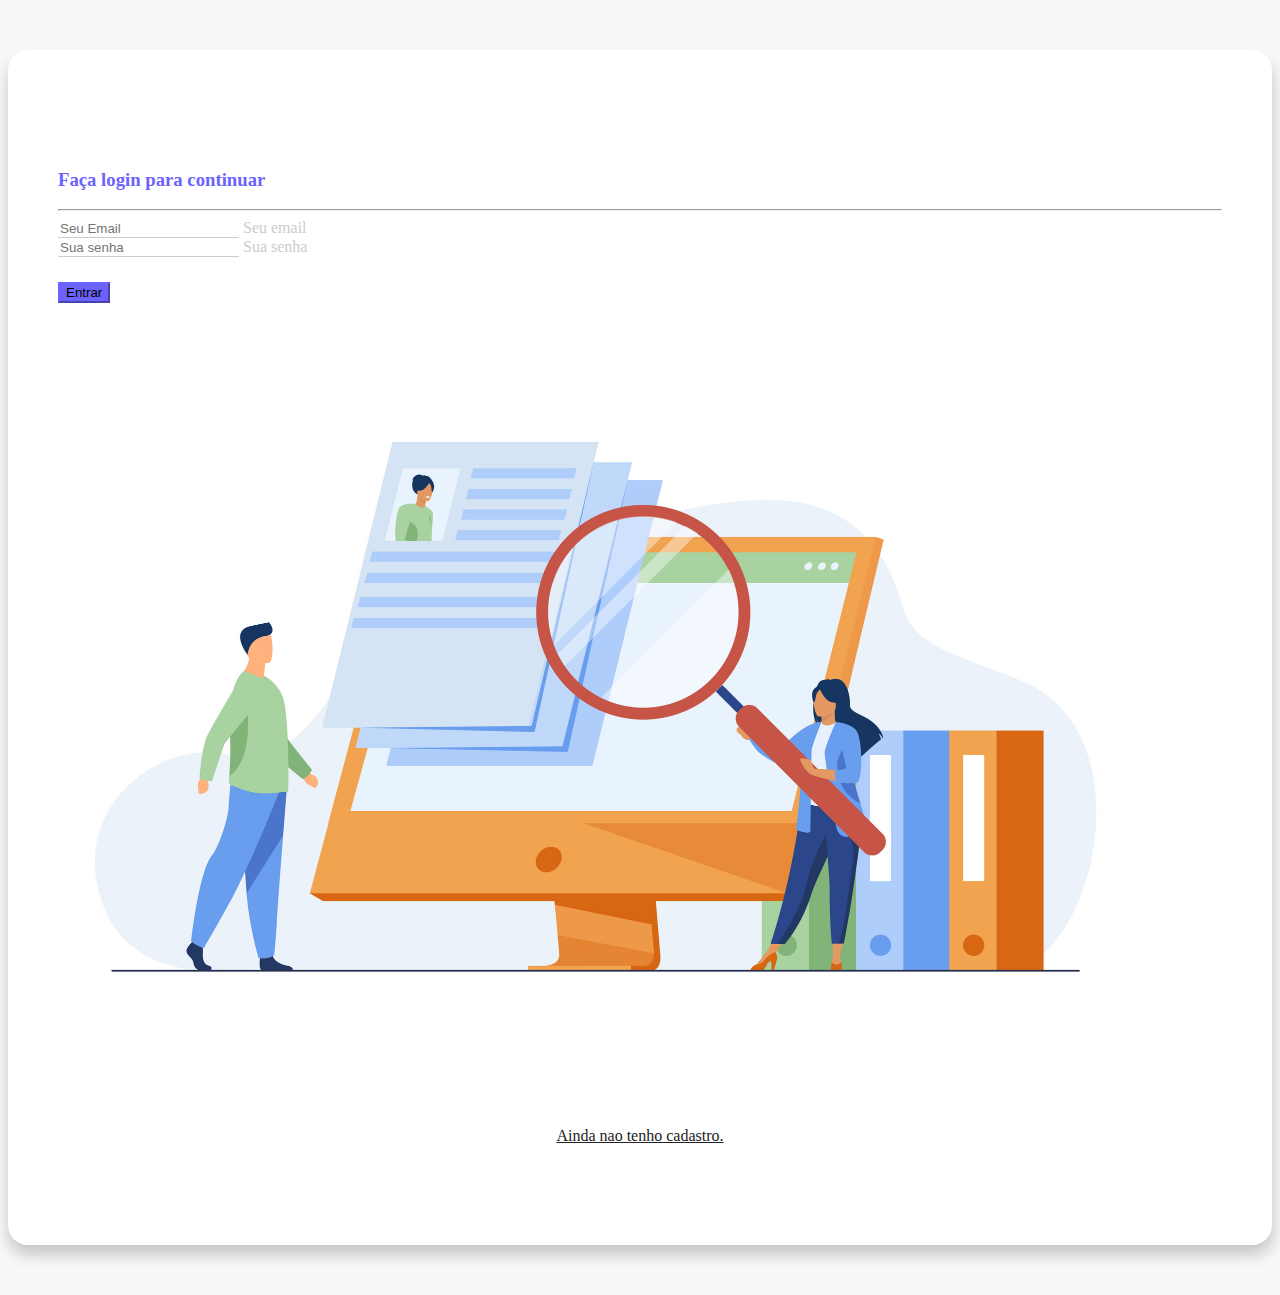
<file: index.html>
<!DOCTYPE html>
<html lang="pt-br">
<head>
    <meta charset="UTF-8">
    <meta http-equiv="X-UA-Compatible" content="IE=edge">
    <meta name="viewport" content="width=device-width, initial-scale=1.0">
    <title>TELA DE CADASTRO</title>

    <link rel="stylesheet" href="https://cdn.jsdelivr.net/npm/bootstrap-icons@1.3.0/font/bootstrap-icons.css">

    <!-- link Boostrap -->
    <link href="https://cdn.jsdelivr.net/npm/bootstrap@5.1.3/dist/css/bootstrap.min.css" rel="stylesheet" integrity="sha384-1BmE4kWBq78iYhFldvKuhfTAU6auU8tT94WrHftjDbrCEXSU1oBoqyl2QvZ6jIW3" crossorigin="anonymous">
    
    <!-- link css -->
    <link rel="stylesheet" href="style.css">
</head>
<body>


    <div class="container col-11 col-md-9" id="form-container">
        <div class="row align-items-center gx-5">
            <div class="col-md-6 order-md-2">
                <h3 class=" display-6 text-center " id="login-cadastro">Faça login para continuar</h3>
                <hr>
                <form action="" class="form-group">
                    <div class="form-floating mb-3">
                        <input type="email" class="form-control text-secondary" placeholder="Seu Email">
                        <label class="text-secondary form-label" for="">Seu email</label>
                    </div>

                    <div class="form-floating mb-3">
                        <input type="password" class=" text-secondary form-control" placeholder="Sua senha">
                        <label class="form-label text-secondary" for="">Sua senha</label>
                    </div>
                    <input class="btn btn-primary" value="Entrar" type="submit" name="" id="">

                </form>
            </div>

            <div class="col-md-6 order-md-1">
                <div class="col-12">
                   <img src="img/img.png" alt="" class="img-fluid"> 
                </div>

                <div class="col-12" id="link-container">
                <a href="registro.html"> Ainda nao tenho cadastro.</a>
                </div>
            </div>

        </div>
    </div>
   



</body>
</html>
</file>
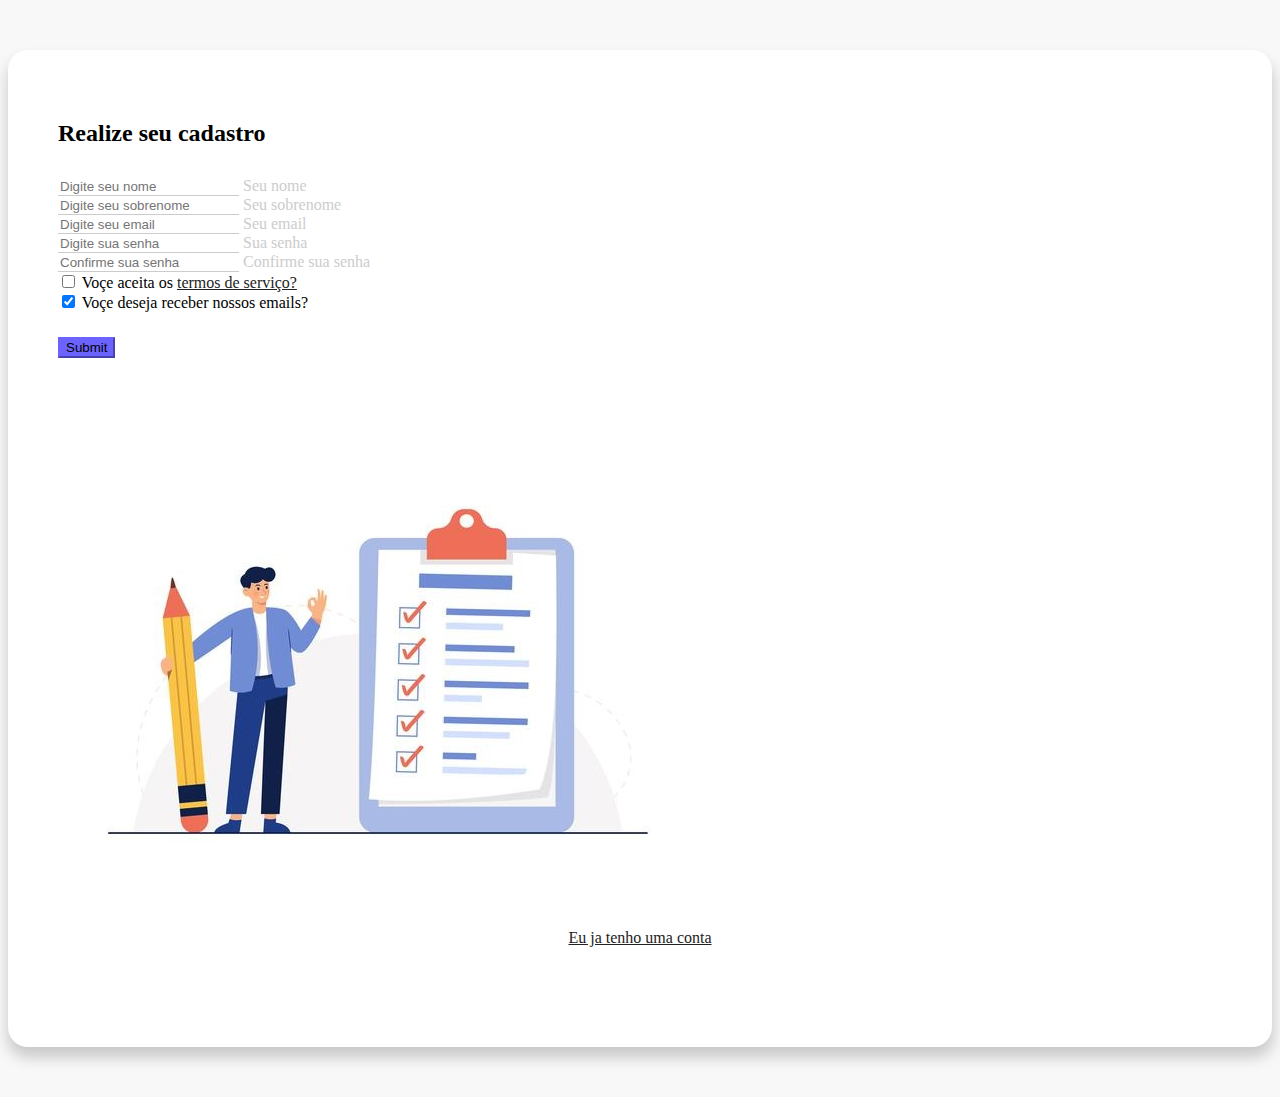
<file: registro.html>
<!DOCTYPE html>
<html lang="pt-br">
<head>
    <meta charset="UTF-8">
    <meta http-equiv="X-UA-Compatible" content="IE=edge">
    <meta name="viewport" content="width=device-width, initial-scale=1.0">
    <title>TELA DE CADASTRO</title>

    <link rel="stylesheet" href="https://cdn.jsdelivr.net/npm/bootstrap-icons@1.3.0/font/bootstrap-icons.css">

    <!-- link Boostrap -->
    <link href="https://cdn.jsdelivr.net/npm/bootstrap@5.1.3/dist/css/bootstrap.min.css" rel="stylesheet" integrity="sha384-1BmE4kWBq78iYhFldvKuhfTAU6auU8tT94WrHftjDbrCEXSU1oBoqyl2QvZ6jIW3" crossorigin="anonymous">
    
    <!-- link css -->
    <link rel="stylesheet" href="style.css">
</head>
<body>


<div class="container col-11 col-md-9" id="form-container">
    <div class="row gx-5">
        <div class="col-md-6">
            <h2 class="text-center display-6">Realize seu cadastro</h2>
            <form action="">
                <div class="form-floating mb-3">
                    <input type="text" class="form-control" name="" id="" placeholder="Digite seu nome">
                    <label class="form-label" for="">Seu nome</label>
                </div>

                <div class="form-floating mb-3">
                    <input type="text" class="form-control" name="" id="" placeholder="Digite seu sobrenome">
                    <label class="form-label" for="">Seu sobrenome</label>
                </div>

                <div class="form-floating mb-3">
                    <input type="email" class="form-control" name="" id="" placeholder="Digite seu email">
                    <label class="form-label" for="">Seu email</label>
                </div>

                <div class="form-floating mb-3">
                    <input type="password" class="form-control" name="" id="" placeholder="Digite sua senha">
                    <label class="form-label" for="">Sua senha</label>
                </div>

                <div class="form-floating mb-3">
                    <input type="password" class="form-control" name="" id="" placeholder="Confirme sua senha">
                    <label class="form-label" for="">Confirme sua senha</label>
                </div>

                <div class="mb-3">
                    <div class="form-check mb-2">
                      <input type="checkbox" class="form-check-input" value="">  
                      <label for="" class="form-check-label">
                          Voçe aceita os <a href="">termos de serviço?</a>
                      </label>
                    </div>
                </div>

                <div class="mb-3">
                    <div class="form-check mb-2">
                      <input type="checkbox" checked class="form-check-input" value="">  
                      <label for="" class="form-check-label">
                          Voçe deseja receber nossos emails?
                      </label>
                    </div>

                    <input type="submit" class="btn btn-primary" name="" id="">
                </div>

            </form>
             </div>


        <div class="col-md-6"> 
           <div class="row align-items-center">
               <div class="col-12">
                   <img src="img/img2.jpg" alt="" class="img-fluid">
               </div>
               <div class="col-12" id="link-container">
                   <a href="index.html">Eu ja tenho uma conta</a>
               </div>
           </div> 
        </div>

    </div>
</div>
    

</body>
</html>
</file>
<file: style.css>
body{
    background-color: #f8f8f8;

}


#form-container{
    margin: 25px auto;
    padding: 25px;
    background-color: white;
    border-radius: 20px;
    box-shadow:  .5px 10px 15px rgb(0, 0, 0, .2);

}
 @media(min-width: 768px){
     #form-container{
         margin: 50px auto;
         padding: 50px;
     }
 }


#form-container h2{
    font-weight: 900;
    margin-bottom: 30px;
}

#form-container a{
    color: #222;
    transition: .5s;
}

#form-container a:hover{
    color: #6c63ff;
}

#form-container form{
    padding-bottom: 50px;
}

#form-container .form-control{
    border: none;
    border-bottom: 1px solid #ccc;
    border-radius: 0;
}

#form-container .form-control:focus{
    box-shadow: none;
}

#form-container .form-floating label{
    color: #ccc;
}

#form-container .form-floating > .form-control:focus~label{
    color: #222;
}

#form-container input[type="submit"],
#form-container input[type="checkbox"]:checked
{
    background-color: #6c63ff;
    border-color:  #6c63ff;
}

#login-cadastro{
    color: #6c63ff;
}


.row.align-items-center{
    align-content: center;
    height: 100%;
    padding: 50px 0;

}

#link-container{
    text-align: center;
    padding-top: 50px;
}


.btn.btn-primary{
    width: 100%;
    margin-top: 25px;
}

@media(min-width: 768px){
    .btn.btn-primary{
        width: auto;
    }
}
</file>
